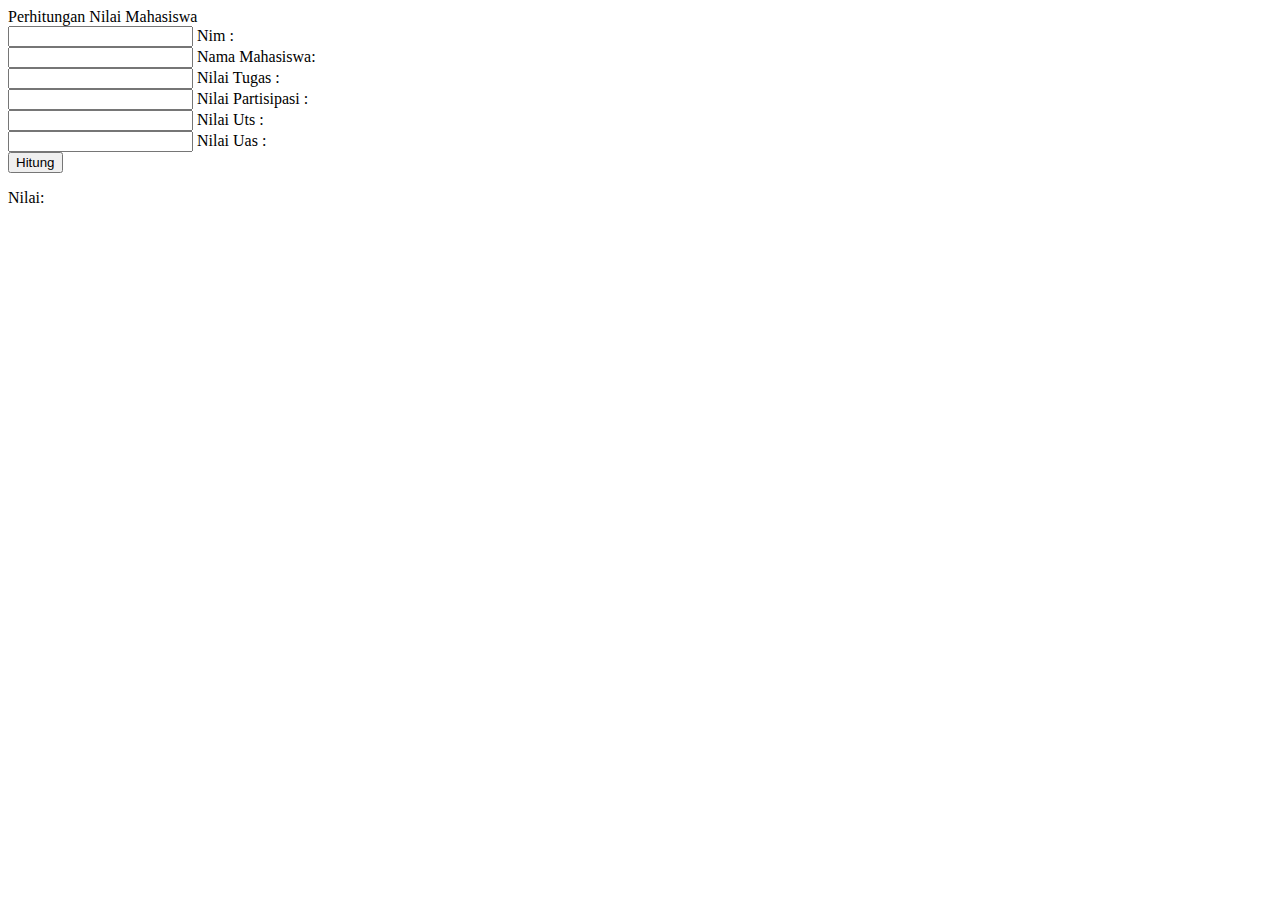
<file: Seftiani_JavaScript dan Jquery/Soal_1/index.html>
<!DOCTYPE html>
<html lang="en">
<head>
    <meta charset="UTF-8">
    <meta http-equiv="X-UA-Compatible" content="IE=edge">
    <meta name="viewport" content="width=device-width, initial-scale=1.0">
    <link href="https://cdn.jsdelivr.net/npm/bootstrap@5.0.2/dist/css/bootstrap.min.css" rel="stylesheet" integrity="sha384-EVSTQN3/azprG1Anm3QDgpJLIm9Nao0Yz1ztcQTwFspd3yD65VohhpuuCOmLASjC" crossorigin="anonymous">
    <title>Document</title>
</head>
<body>
    <section class="container-fluid">
        <section class="row mt-5 pt-5 justify-content-center">
            <section class="col-sm-6 col-md-4">
                <div class="card">
                    <div class="card-header">Perhitungan Nilai Mahasiswa</div>
                    <div class="card-body">
                        <form name="form" class="form-container">
                            <div class="form-floating mb-3 mt-3">
                                <input type="text" class="form-control" id="NIM" placeholder=" " name="" maxlength="12" onkeypress="return validasiAngka(event)">
                                <label for="ferrari">Nim :</label>
                            </div>
                            <div class="form-floating mb-3 mt-3">
                                <input type="text" class="form-control" id="nama" placeholder=" " name="" onkeypress="return validasiHuruf(event)">
                                <label for="ferrari">Nama Mahasiswa:</label>
                            </div>
                            <div class="form-floating mb-3 mt-3">
                                <input type="text" class="form-control" id="tugas" placeholder=" " name="" maxlength="3" onkeypress="return validasiAngka(event)">
                                <label for="ferrari">Nilai Tugas :</label>
                            </div>
                            <div class="form-floating mb-3 mt-3">
                                <input type="text" class="form-control" id="partisipasi" placeholder=" " name="" maxlength="3" onkeypress="return validasiAngka(event)">
                                <label for="ferrari">Nilai Partisipasi :</label>
                            </div>
                            <div class="form-floating mb-3 mt-3">
                                <input type="text" class="form-control" id="uts" placeholder=" " name="" maxlength="3" onkeypress="return validasiAngka(event)">
                                <label for="ferrari">Nilai Uts :</label>
                            </div>
                            <div class="form-floating mb-3 mt-3">
                                <input type="text" class="form-control" id="uas" placeholder=" " name="" maxlength="3" onkeypress="return validasiAngka(event)">
                                <label for="ferrari">Nilai Uas :</label>
                            </div>
                            <div class="mb-3 mt-3">
                                <button type="button" class="btn btn-primary" id="kirim">Hitung</button>
                            </div>
                        </form>
                    </div>
                    <div class="card-footer">
                        <p>Nilai:</p>
                        <span id="akhir"></span>
                    </div>
                </div>
            </section>
        </section>
        <section class="row justify-content-center">
            <section class="col-sm-6 col-md-4">
                <p id="akhir"></p>
            </section>
        </section>
    </section>
    <script>
        function validasiAngka(evt) {
            let masukan = (evt.which) ? evt.which : event.masukan
            if (masukan > 31 && (masukan < 48 || masukan > 57)){
                return false;
            }
            return true;
        }

        function validasiHuruf(evt){
        var charCode = (evt.which) ? evt.which : event.keyCode
        if ((charCode < 65 || charCode > 90)&&(charCode < 97 || charCode > 122)&&charCode>32){
            return false;
        }
        return true;
    }

        document.getElementById('kirim').addEventListener("click", kalkulasi)

        function kalkulasi() {
            let nim = document.getElementById('NIM').value;
            let nama = document.getElementById('nama').value;
            let tugas = document.getElementById('tugas').value;
            let partisipasi = document.getElementById('partisipasi').value;
            let uts = document.getElementById('uts').value;
            let uas = document.getElementById('uas').value;

            if (nim === "" || nama === "" || tugas == 0 || partisipasi == 0 || uts == 0 || uas == 0) {
                alert("Mohon Isi Semua Form dan Tidak Ada Yang Kosong!")
            } else {
                if (tugas > 100 || partisipasi > 100 || uts > 100 || uas > 100) {
                    alert("Mohon Maaf Nilai Angka Tidak Lebih Dari 100");
                } else {
                    let nilaiAngka = (Number(tugas)+Number(partisipasi)+Number(uts)+Number(uas))/4;
                    if (nilaiAngka <= 50) {
                        document.getElementById('akhir').innerHTML = "C";
                    } else if (nilaiAngka > 50 && nilaiAngka <= 60) {
                        document.getElementById('akhir').innerHTML = "C+";
                    } else if (nilaiAngka > 60 && nilaiAngka <= 70) {
                        document.getElementById('akhir').innerHTML = "B";
                    } else if (nilaiAngka > 70 && nilaiAngka <= 80) {
                        document.getElementById('akhir').innerHTML = "B+";
                    } else if (nilaiAngka > 80 && nilaiAngka <= 90) {
                        document.getElementById('akhir').innerHTML = "A";
                    } else if (nilaiAngka > 90 && nilaiAngka <= 100) {
                        document.getElementById('akhir').innerHTML = "A+";
                    }
                }
            }
        }
    </script>
</body>
</html>
</file>
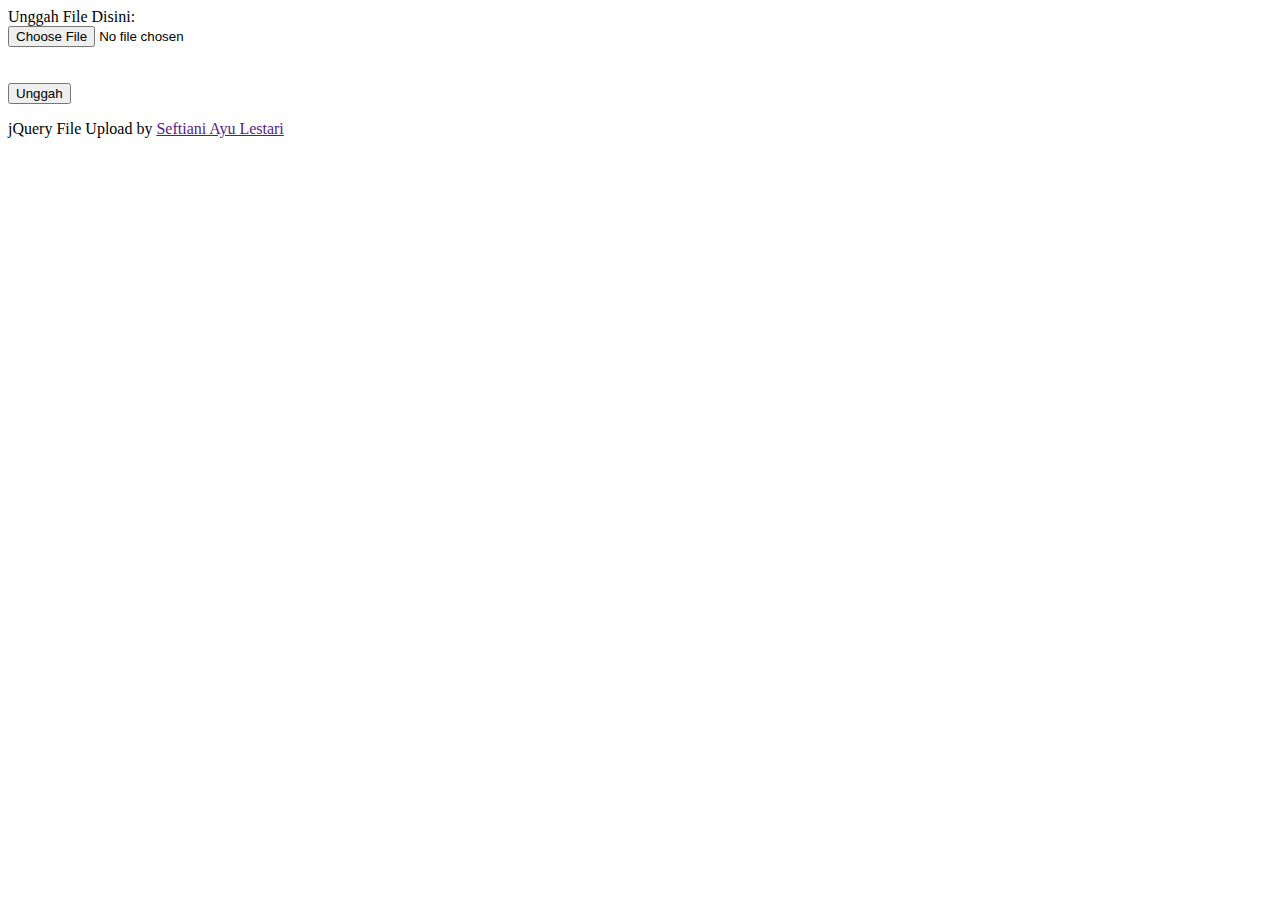
<file: Seftiani_JavaScript dan Jquery/Soal_2/index.html>
<!DOCTYPE html>
<html lang="en">
<head>
    <meta charset="UTF-8">
    <meta http-equiv="X-UA-Compatible" content="IE=edge">
    <meta name="viewport" content="width=device-width, initial-scale=1.0">
    <link href="https://cdn.jsdelivr.net/npm/bootstrap@5.0.2/dist/css/bootstrap.min.css" rel="stylesheet" integrity="sha384-EVSTQN3/azprG1Anm3QDgpJLIm9Nao0Yz1ztcQTwFspd3yD65VohhpuuCOmLASjC" crossorigin="anonymous">
    <link rel="stylesheet" href="toastr/toastr.css">
    <title>Document</title>
</head>
<body>
    <section class="container-fluid">
        <section class="mt-5 pt-5 row justify-content-center">
            <section class="col-md-6 col-sm-12">
                <section class="card">
                    <div class="card-header">Unggah File Disini:</div>
                    <div class="card-body">
                        <div class="row">
                            <div class="col-md-10">
                                <input type="file" class="form-control" id="file" />
                            </div>
                            <div class="col">
                                <br><br>
                                <button class="btn btn-success" id="upload">Unggah</button>
                            </div>
                        </div>
                    </div>
                </section>
            </section>
        </section>
    </section>
    <footer class="bg-blue text-black text-center pb-3 fixed-bottom">
        <p>jQuery File Upload by <a href="" class="fw-bold text-black">Seftiani Ayu Lestari</a></p>
      </footer>
    <script src="toastr/jquery.js"></script>
    <script src="toastr/toastr.min.js"></script>
    <script src="https://cdn.jsdelivr.net/npm/bootstrap@5.0.2/dist/js/bootstrap.bundle.min.js" integrity="sha384-MrcW6ZMFYlzcLA8Nl+NtUVF0sA7MsXsP1UyJoMp4YLEuNSfAP+JcXn/tWtIaxVXM" crossorigin="anonymous"></script>
    <!-- <script src="https://ajax.googleapis.com/ajax/libs/jquery/3.3.1/jquery.min.js"></script> -->
    <script>
        $('#upload').on("click", function () {
            let file = $("#file").prop("files")[0];
            let form = new FormData();
            form.append("file", file);
            // alert(form);
            $.ajax({
                url: "upload.php",
                cache: false,
                contentType: false, 
                processData: false,
                data: form,
                type: 'post',
                success: function (resp) {
                    toastr.options = {
                        "closeButton": true,
                        "debug": false,
                        "newestOnTop": false,
                        "progressBar": true,
                        "positionClass": "toast-top-center",
                        "preventDuplicates": true,
                        "onclick": null,
                        "showDuration": "300",
                        "hideDuration": "1000",
                        "timeOut": "5000",
                        "extendedTimeOut": "1000",
                        "showEasing": "swing",
                        "hideEasing": "linear",
                        "showMethod": "fadeIn",
                        "hideMethod": "fadeOut"
                        }
                    toastr["success"]("File Berhasil di Upload!", "Success")
                }
            });
        });

        $("#file").change(function () {
            let allowed = ['aplication/pdf', 'application/vnd.openxmlformats-officedocument.spreadsheetml.sheet', 'application/vnd.ms-excel'];
            let file = this.files[0];
            let typeFile = file.type;
            if(!allowed.includes(typeFile)){
                toastr.options = {
                    "closeButton": true,
                    "debug": false,
                    "newestOnTop": false,
                    "progressBar": true,
                    "positionClass": "toast-top-center",
                    "preventDuplicates": true,
                    "onclick": null,
                    "showDuration": "300",
                    "hideDuration": "1000",
                    "timeOut": "5000",
                    "extendedTimeOut": "1000",
                    "showEasing": "swing",
                    "hideEasing": "linear",
                    "showMethod": "fadeIn",
                    "hideMethod": "fadeOut"
                    }
                toastr["warning"]("Hanya Support File jenis PDF/Excel!", "Warning")
                $("#file").val('');
                return false;
            }
        })
    </script>
</body>
</html>
</file>
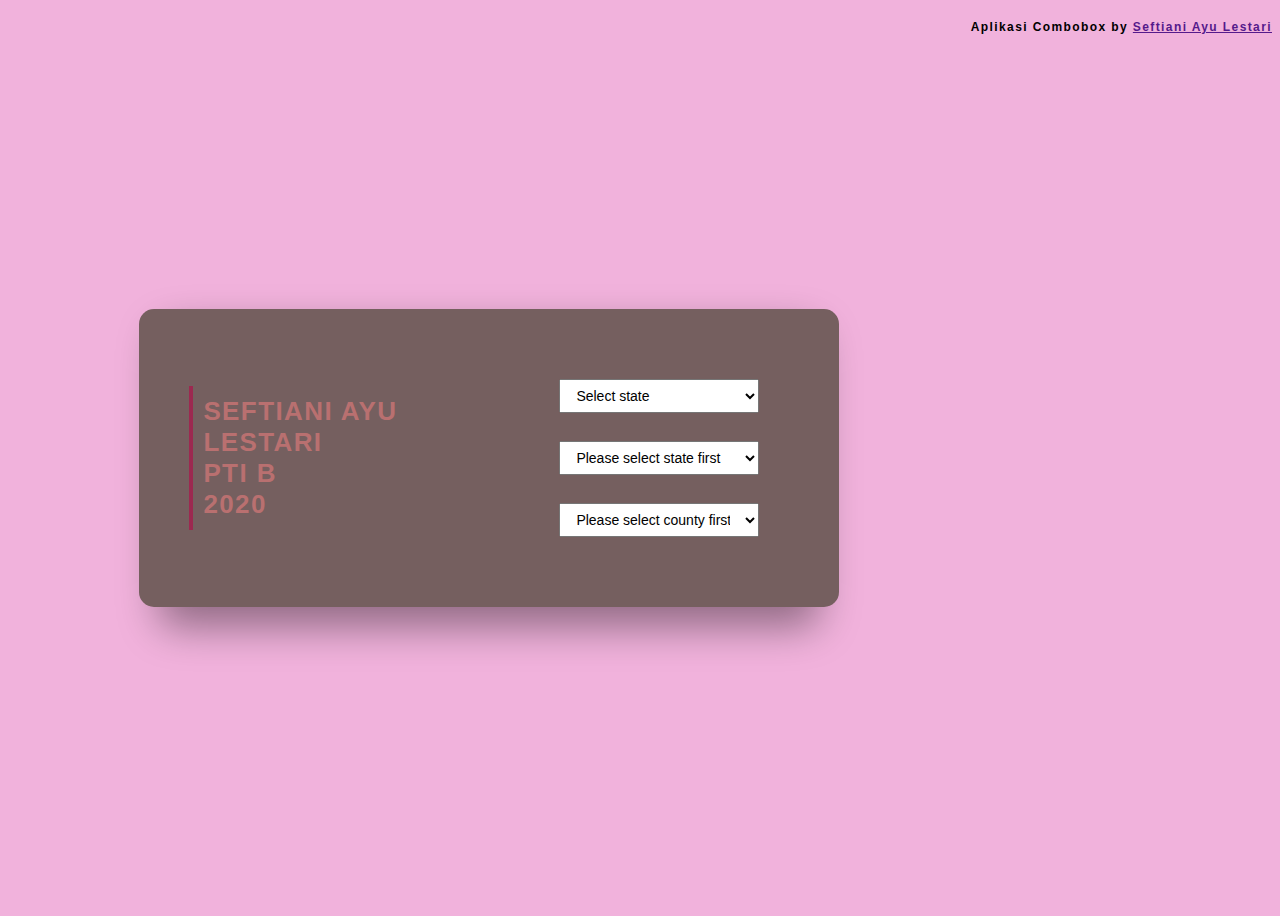
<file: Seftiani_JavaScript dan Jquery/Soal_3/index.html>
<!DOCTYPE html>
<html>
<head>
  <title></title>
  <link href="https://fonts.googleapis.com/css?family=Righteous&display=swap" rel="stylesheet">
   <link rel="stylesheet" href="https://cdnjs.cloudflare.com/ajax/libs/animate.css/3.7.2/animate.min.css">
  <style>
  
body {
  background:#f1b2dc;
  font-size: 12px;
}

body, button, input {
  font-family: 'Righteous', cursive;
  font-weight: 700;
  letter-spacing: 1.4px;
}

.background {
  display: flex;
  min-height: 100vh;
}

.container {
  flex: 0 1 700px;
  margin: auto;
  padding: 10px;
}

.screen {
  position: relative;
  background: #755f5f;
  border-radius: 15px;
}

.screen:after {
  content: '';
  display: block;
  position: absolute;
  top: 0;
  left: 20px;
  right: 20px;
  bottom: 0;
  border-radius: 15px;
  box-shadow: 0 20px 40px rgba(0, 0, 0, .4);
  z-index: -1;
}

.screen-body {
  display: flex;
}

.screen-body-item {
  flex: 1;
  padding: 50px;
}

.screen-body-item.left {
  display: flex;
  flex-direction: column;
  justify-content: center;
  align-items: center;

}

.app-title {
  display: flex;
  /*flex-direction: column;*/
  justify-content: center;
  align-items: center;
  color: #b97070;
  font-size: 26px;
  text-transform: uppercase;
  border-left: 4px solid #9c2950;
  padding: 10px;
}

.app-form-group {
  margin-bottom: 15px;
}

.app-form-group.buttons {
  margin-bottom: 0;
  text-align: right;
}

.form-control {
    display: block;
    width: 35%;
    height: 34px;
    padding: 6px 12px;
    font-size: 14px;
    line-height: 1.42857143;
  }
  body {font-family: Arial, Helvetica, sans-serif;}

  </style>
</head>
<body>

<div class="background">
  <div class="container">
    <div class="screen">
      <div class="screen-body">
        <div class="screen-body-item left">
          <div class="app-title">
            <div class="animated infinite pulse">
              Seftiani Ayu Lestari <br> PTI B <br> 2020
            </div>
          </div>
        </div>
        <div class="screen-body-item">
            <form name="myform" style="padding:20px;" id="myForm">
    <select name="optone" class="selectDD form-control" style="width: 95%;" id="stateSel" size="1">
        <option value="" selected="selected">Select state</option>
    </select>
    <br>
    <br>
    <select name="opttwo" class="selectDD form-control" style="width: 95%;" id="countySel" size="1">
        <option value="" selected="selected">Please select state first</option>
    </select>
    <br>
    <br>
    <select name="optthree" class="selectDD form-control" style="width: 95%;" id="citySel" size="1">
        <option value=""  selected="selected">Please select county first</option>
    </select>
</form>
      </div>

    </div>

  </div>
</div>

<script>
var stateObject = {
    "Jawa Timur": {
        "Surabaya": ["Tambaksari", "Sukolilo", "Gubeng", "Wonokromo", "Wonocolo", "Tegalsari", "Sukolilo", "Semampir"],
        "Kediri": ["Gurah", " Pagu", "Wates", "Badas", "Banyakan", "Grogol", "Gurah", "Kepung", "Mojo", "Ngadiluwih"],
        "Malang":["Pakis", "Kepanjen", "Gondanglegi", "Blimbing", "Kandangan", "Klojen", "Sukun", "Kedungkandang"],
        "Nganjuk" : ["Baron", "Bagor", "Berbek", "Gondang", "Jatikalen","Kertosono", "Lengkong", "Loceret", "Ngetos"]
    },
    "Jawa Barat": {
        "Bogor": ["Cibinong", "Bojonggede"],
        "Bandung": ["Pacet", "Pangalengan"],
        "Jakarta": ["Jakarta Pusat", "Jakarta Utara", "Jakarta Barat"]
    },
  "Jawa Tengah": {
        "Brebes": ["Banjarharjo.", "Losari", "Jatibarang"],
        "Semarang": ["Gunungpati", "Mijen"],
        "Banyumas": ["Ajibarang", "Banyumas", "Baturraden", "Cilongok", "Gumelar"],
        "Purwokerto": ["Kranji", "Mersi", "Sokanegara"]
    }
}
window.onload = function(){
  var stateSel = document.getElementById("stateSel"),
  countySel = document.getElementById("countySel"),
  citySel = document.getElementById("citySel");
  
  for (var state in stateObject){
    stateSel.options[stateSel.options.length] = new Option(state, state);
  }
  
  stateSel.onchange = function(){
    countySel.length = 1;
    citySel.length =1;
    if(this.selectedIndes < 1) return;
    for(var county in stateObject[this.value]){
      countySel.options[countySel.options.length] = new Option(county, county);
    }
  }
  
  stateSel.onchange();
  
  countySel.onchange = function(){
    citySel.length = 1;
    if(this.selectedIndex < 1) return;
    
    var cities = stateObject[stateSel.value][this.value];
    for(var i = 0; i < cities.length; i++){
      citySel.options[citySel.options.length] = new Option(cities[i], cities[i]);
    }
  }
}
  </script>

</body>
<footer class="bg-blue text-black text-center pb-3 fixed-bottom">
    <p>Aplikasi Combobox by <a href="" class="fw-bold text-black">Seftiani Ayu Lestari</a></p>
</footer>
</html>
</file>
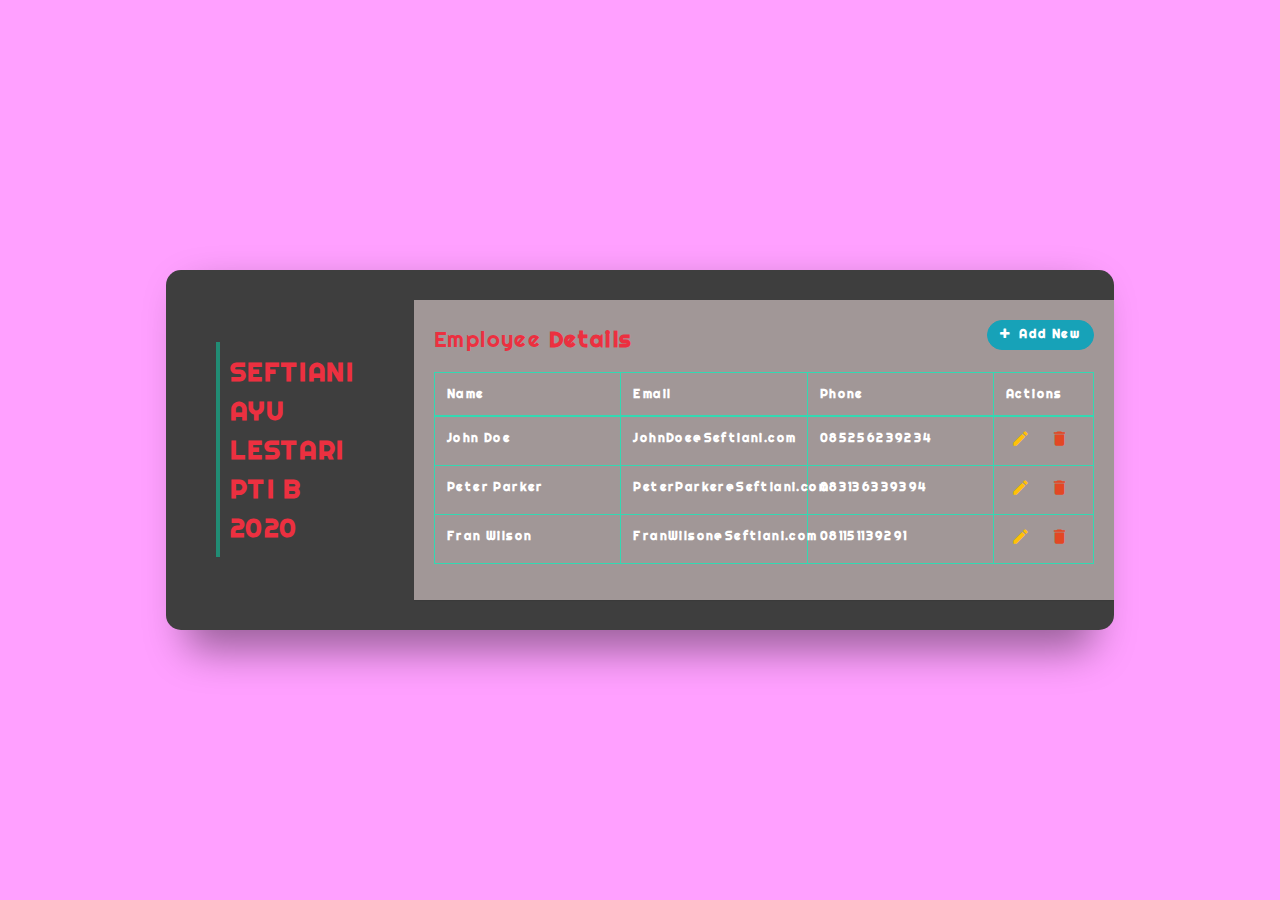
<file: Seftiani_JavaScript dan Jquery/Soal_4/index.html>
<!DOCTYPE html>
<html>
<head>
  <title></title>
  <link href="https://fonts.googleapis.com/css?family=Righteous&display=swap" rel="stylesheet">
  <link rel="stylesheet" href="https://cdnjs.cloudflare.com/ajax/libs/animate.css/3.7.2/animate.min.css">
  <link rel="stylesheet" href="https://fonts.googleapis.com/css?family=Roboto|Varela+Round|Open+Sans">
  <link rel="stylesheet" href="https://stackpath.bootstrapcdn.com/bootstrap/4.5.0/css/bootstrap.min.css">
  <link rel="stylesheet" href="https://fonts.googleapis.com/icon?family=Material+Icons">
  <link rel="stylesheet" href="https://maxcdn.bootstrapcdn.com/font-awesome/4.7.0/css/font-awesome.min.css">
  <script src="https://code.jquery.com/jquery-3.5.1.min.js"></script>
  <script src="https://cdn.jsdelivr.net/npm/popper.js@1.16.0/dist/umd/popper.min.js"></script>
  <script src="https://stackpath.bootstrapcdn.com/bootstrap/4.5.0/js/bootstrap.min.js"></script>
  <style>
  
body {
  background:#ffa0ff;
  font-size: 12px;
}

body, button, input {
  font-family: 'Righteous', cursive;
  font-weight: 700;
  letter-spacing: 1.4px;
}

.background {
  display: flex;
  min-height: 100vh;
}

.container {
  flex: 0 1 700px;
  margin: auto;
  padding: 10px;
}

.screen {
  position: relative;
  background: #3e3e3e;
  border-radius: 15px;
}

.screen:after {
  content: '';
  display: block;
  position: absolute;
  top: 0;
  left: 20px;
  right: 20px;
  bottom: 0;
  border-radius: 15px;
  box-shadow: 0 20px 40px rgba(0, 0, 0, .4);
  z-index: -1;
}

.screen-body {
  display: flex;
}

.screen-body-item {
  flex: 1;
  padding: 50px;
}

.screen-body-item.left {
  display: flex;
  flex-direction: column;
  justify-content: center;
  align-items: center;

}

.app-title {
  display: flex;
  /*flex-direction: column;*/
  justify-content: center;
  align-items: center;
  color: #ec3040;
  font-size: 26px;
  text-transform: uppercase;
  border-left: 4px solid #218c74;
  padding: 10px;
}

.app-form-group {
  margin-bottom: 15px;
}

.app-form-group.buttons {
  margin-bottom: 0;
  text-align: right;
}

.table-wrapper {
    width: 700px;
    margin: 30px auto;
    background: #a19797;
    color: #ec3040;
    padding: 20px;  
    box-shadow: 0 1px 1px rgba(0,0,0,.05);
}
.table-title {
    padding-bottom: 10px;
    margin: 0 0 10px;
}
.table-title h2 {
    margin: 6px 0 0;
    font-size: 22px;
}
.table-title .add-new {
    float: right;
    height: 30px;
    font-weight: bold;
    font-size: 12px;
    text-shadow: none;
    min-width: 100px;
    border-radius: 50px;
    line-height: 13px;
}
.table-title .add-new i {
    margin-right: 4px;
}
table.table {
    table-layout: fixed;
}
table.table tr th, table.table tr td {
    border-color: #33d9b2;
    color: #FFF;
}
table.table th i {
    font-size: 13px;
    margin: 0 5px;
    cursor: pointer;
}
table.table th:last-child {
    width: 100px;
}
table.table td a {
    cursor: pointer;
    display: inline-block;
    margin: 0 5px;
    min-width: 24px;
}    
table.table td a.add {
    color: #27C46B;
}
table.table td a.edit {
    color: #FFC107;
}
table.table td a.delete {
    color: #E34724;
}
table.table td i {
    font-size: 19px;
}
table.table td a.add i {
    font-size: 24px;
    margin-right: -1px;
    position: relative;
    top: 3px;
}    
table.table .form-control {
    height: 32px;
    line-height: 32px;
    box-shadow: none;
    border-radius: 2px;
}
table.table .form-control.error {
    border-color: #f50000;
}
table.table td .add {
    display: none;
}

  </style>
</head>
<body>

<div class="background">
  <div class="container">
    <div class="screen">
      <div class="screen-body">
        <div class="screen-body-item left">
          <div class="app-title">
            <div class="animated infinite pulse">
              Seftiani Ayu Lestari <br> PTI B <br> 2020
            </div>
          </div>
        </div>
        <div class="table-wrapper">
            <div class="table-title">
                <div class="row">
                    <div class="col-sm-8"><h2>Employee <b>Details</b></h2></div>
                    <div class="col-sm-4">
                        <button type="button" class="btn btn-info add-new"><i class="fa fa-plus"></i> Add New</button>
                    </div>
                </div>
            </div>
            <table class="table table-bordered">
                <thead>
                    <tr>
                        <th>Name</th>
                        <th>Email</th>
                        <th>Phone</th>
                        <th>Actions</th>
                    </tr>
                </thead>
                <tbody>
                    <tr>
                        <td>John Doe</td>
                        <td>JohnDoe@Seftiani.com</td>
                        <td>085256239234</td>
                        <td>
                            <a class="add" title="Add" data-toggle="tooltip"><i class="material-icons">&#xE03B;</i></a>
                            <a class="edit" title="Edit" data-toggle="tooltip"><i class="material-icons">&#xE254;</i></a>
                            <a class="delete" title="Delete" data-toggle="tooltip"><i class="material-icons">&#xE872;</i></a>
                        </td>
                    </tr>
                    <tr>
                        <td>Peter Parker</td>
                        <td>PeterParker@Seftiani.com</td>
                        <td>083136339394</td>
                        <td>
                            <a class="add" title="Add" data-toggle="tooltip"><i class="material-icons">&#xE03B;</i></a>
                            <a class="edit" title="Edit" data-toggle="tooltip"><i class="material-icons">&#xE254;</i></a>
                            <a class="delete" title="Delete" data-toggle="tooltip"><i class="material-icons">&#xE872;</i></a>
                        </td>
                    </tr>
                    <tr>
                        <td>Fran Wilson</td>
                        <td>FranWilson@Seftiani.com</td>
                        <td>081151139291</td>
                        <td>
                            <a class="add" title="Add" data-toggle="tooltip"><i class="material-icons">&#xE03B;</i></a>
                            <a class="edit" title="Edit" data-toggle="tooltip"><i class="material-icons">&#xE254;</i></a>
                            <a class="delete" title="Delete" data-toggle="tooltip"><i class="material-icons">&#xE872;</i></a>
                        </td>
                    </tr>      
                </tbody>
            </table>
        </div>

    </div>

  </div>
</div>

<script>
$(document).ready(function(){
  $('[data-toggle="tooltip"]').tooltip();
  var actions = $("table td:last-child").html();

    $(".add-new").click(function(){
    $(this).attr("disabled", "disabled");
    var index = $("table tbody tr:last-child").index();
        var row = '<tr>' +
            '<td><input type="text" class="form-control" name="nama" id="nama"></td>' +
            '<td><input type="text" class="form-control" name="email" id="email"></td>' +
            '<td><input type="text" class="form-control" name="notelepon" id="notelepon"></td>' +
      '<td>' + actions + '</td>' +
        '</tr>';
      $("table").append(row);   
    $("table tbody tr").eq(index + 1).find(".add, .edit").toggle();
        $('[data-toggle="tooltip"]').tooltip();
    });
  // Add row on add button click
  $(document).on("click", ".add", function(){
    var empty = false;
    var input = $(this).parents("tr").find('input[type="text"]');
        input.each(function(){
      if(!$(this).val()){
        $(this).addClass("error");
        empty = true;
      } else{
                $(this).removeClass("error");
            }
    });
    $(this).parents("tr").find(".error").first().focus();
    if(!empty){
      input.each(function(){
        $(this).parent("td").html($(this).val());
      });     
      $(this).parents("tr").find(".add, .edit").toggle();
      $(".add-new").removeAttr("disabled");
    }   
    });
  // Edit row on edit button click
  $(document).on("click", ".edit", function(){    
        $(this).parents("tr").find("td:not(:last-child)").each(function(){
      $(this).html('<input type="text" class="form-control" value="' + $(this).text() + '">');
    });   
    $(this).parents("tr").find(".add, .edit").toggle();
    $(".add-new").attr("disabled", "disabled");
    });
  // Delete row on delete button click
  $(document).on("click", ".delete", function(){
        $(this).parents("tr").remove();
    $(".add-new").removeAttr("disabled");
    });
});
</script>


</body>
</html>
</file>
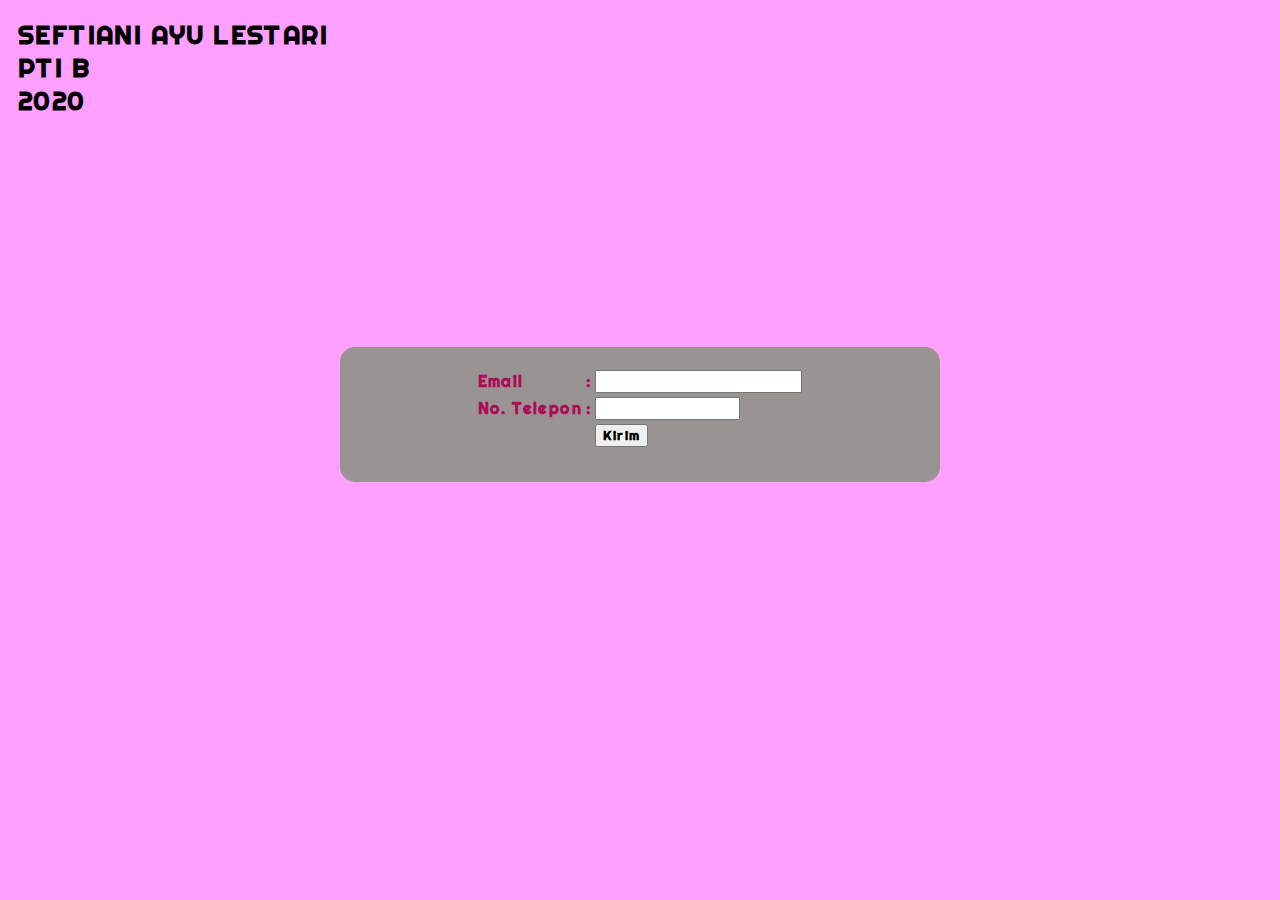
<file: Seftiani_JavaScript dan Jquery/Soal_5/index.html>
<html>
<head>
<title></title>
  <link href="https://fonts.googleapis.com/css?family=Righteous&display=swap" rel="stylesheet">
  <link rel="stylesheet" href="https://cdnjs.cloudflare.com/ajax/libs/animate.css/3.7.2/animate.min.css">
<style type="text/css">

body {
  background:#ffa0ff;
  font-size: 12px;
}

body, button, input {
  font-family: 'Righteous', cursive;
  font-weight: 700;
  letter-spacing: 1.4px;
}

#kotak {
padding: 220px;
width: 600px;
margin: auto;

}
#form {
  padding: 20px;
  background: #999393;
  border-radius: 15px;

}

#form p{
color: #af0c58;
}

.app-title {
  text-transform: uppercase;
  font-size: 26px;
  padding: 10px;
}

</style>
</head>
<body>
<div class="app-title">
<div class="animated infinite pulse">
Seftiani Ayu Lestari <br> PTI B <br> 2020
</div>
</div>
<div id="kotak">

<div id="form">
<form method="post" onsubmit="return Validasi();">
<table align="center">
<tr>
<td align="left"><p><b>Email</b></p></td>
<td><p><b>:</b></p></td>
<td align="left"><input type="text" size="30" id="email"></td>

</tr>

</tr>
<tr>
<td align="left"><p><b>No. Telepon</b></p></td>
<td><p><b>:</b></p></td>
<td align="left"><input type="text" id="notelepon"></td>

</tr>

<tr>
<td></td>
<td></td>
<td><input type="submit" name="submit" value="Kirim"></td>

</tr>
</form>
</table>

</div>
</div>

<script type="text/javascript">
function Validasi(){

var angka = "0123456789";
var x = 0;
var email=document.getElementById('email').value;
var notelepon=document.getElementById('notelepon').value;
if (email=="" || notelepon ==""){
alert("Form Ada Yang Kosong");

}

if ((email.indexOf('@',0)==-1) || (email.indexOf('.',0)==-1)){	
alert("Penulisan Email Kurang Tepat");

}


if (notelepon.length!=12) {
alert("Panjang Nomor Telepon Harus 12");
return false;
}

for (var i=0; i < notelepon.length; i++) {

digitb = "" + notelepon.substring(i, i+1);
if (angka.indexOf(digita) == "-1") {
window.alert("Karakter pada Kode POs yang dimasukkan salah (harus angka semua)");
return false;
}

if (angka.indexOf(digitb) == "-1") {
window.alert("Karakter pada No Telepon yang dimasukkan salah (harus angka semua)");
return false;
}

}
return true;

}

</script>

</body>

</html>
</file>
<file: Seftiani_JavaScript dan Jquery/Soal_2/toastr/toastr.css>
.toast-title {
  font-weight: bold;
}
.toast-message {
  -ms-word-wrap: break-word;
  word-wrap: break-word;
}
.toast-message a,
.toast-message label {
  color: #FFFFFF;
}
.toast-message a:hover {
  color: #CCCCCC;
  text-decoration: none;
}
.toast-close-button {
  position: relative;
  right: -0.3em;
  top: -0.3em;
  float: right;
  font-size: 20px;
  font-weight: bold;
  color: #FFFFFF;
  -webkit-text-shadow: 0 1px 0 #ffffff;
  text-shadow: 0 1px 0 #ffffff;
  opacity: 0.8;
  -ms-filter: progid:DXImageTransform.Microsoft.Alpha(Opacity=80);
  filter: alpha(opacity=80);
  line-height: 1;
}
.toast-close-button:hover,
.toast-close-button:focus {
  color: #000000;
  text-decoration: none;
  cursor: pointer;
  opacity: 0.4;
  -ms-filter: progid:DXImageTransform.Microsoft.Alpha(Opacity=40);
  filter: alpha(opacity=40);
}
.rtl .toast-close-button {
  left: -0.3em;
  float: left;
  right: 0.3em;
}
/*Additional properties for button version
 iOS requires the button element instead of an anchor tag.
 If you want the anchor version, it requires `href="#"`.*/
button.toast-close-button {
  padding: 0;
  cursor: pointer;
  background: transparent;
  border: 0;
  -webkit-appearance: none;
}
.toast-top-center {
  top: 0;
  right: 0;
  width: 100%;
}
.toast-bottom-center {
  bottom: 0;
  right: 0;
  width: 100%;
}
.toast-top-full-width {
  top: 0;
  right: 0;
  width: 100%;
}
.toast-bottom-full-width {
  bottom: 0;
  right: 0;
  width: 100%;
}
.toast-top-left {
  top: 12px;
  left: 12px;
}
.toast-top-right {
  top: 12px;
  right: 12px;
}
.toast-bottom-right {
  right: 12px;
  bottom: 12px;
}
.toast-bottom-left {
  bottom: 12px;
  left: 12px;
}
#toast-container {
  position: fixed;
  z-index: 999999;
  pointer-events: none;
  /*overrides*/
}
#toast-container * {
  -moz-box-sizing: border-box;
  -webkit-box-sizing: border-box;
  box-sizing: border-box;
}
#toast-container > div {
  position: relative;
  pointer-events: auto;
  overflow: hidden;
  margin: 0 0 6px;
  padding: 15px 15px 15px 50px;
  width: 300px;
  -moz-border-radius: 3px 3px 3px 3px;
  -webkit-border-radius: 3px 3px 3px 3px;
  border-radius: 3px 3px 3px 3px;
  background-position: 15px center;
  background-repeat: no-repeat;
  -moz-box-shadow: 0 0 12px #a1f868;
  -webkit-box-shadow: 0 0 12px #a1f868;
  box-shadow: 0 0 12px #a1f868;
  color: #FFFFFF;
  opacity: 0.8;
  -ms-filter: progid:DXImageTransform.Microsoft.Alpha(Opacity=80);
  filter: alpha(opacity=80);
}
#toast-container > div.rtl {
  direction: rtl;
  padding: 15px 50px 15px 15px;
  background-position: right 15px center;
}
#toast-container > div:hover {
  -moz-box-shadow: 0 0 12px #000000;
  -webkit-box-shadow: 0 0 12px #000000;
  box-shadow: 0 0 12px #000000;
  opacity: 1;
  -ms-filter: progid:DXImageTransform.Microsoft.Alpha(Opacity=100);
  filter: alpha(opacity=100);
  cursor: pointer;
}
#toast-container > .toast-info {
  background-image: url("[data-uri]") !important;
}
#toast-container > .toast-error {
  background-image: url("[data-uri]") !important;
}
#toast-container > .toast-success {
  background-image: url("[data-uri]") !important;
}
#toast-container > .toast-warning {
  background-image: url("[data-uri]") !important;
}
#toast-container.toast-top-center > div,
#toast-container.toast-bottom-center > div {
  width: 300px;
  margin-left: auto;
  margin-right: auto;
}
#toast-container.toast-top-full-width > div,
#toast-container.toast-bottom-full-width > div {
  width: 96%;
  margin-left: auto;
  margin-right: auto;
}
.toast {
  background-color: #030303;
}
.toast-success {
  background-color: #51A351;
}
.toast-error {
  background-color: #BD362F;
}
.toast-info {
  background-color: #2F96B4;
}
.toast-warning {
  background-color: #F89406;
}
.toast-progress {
  position: absolute;
  left: 0;
  bottom: 0;
  height: 4px;
  background-color: #000000;
  opacity: 0.4;
  -ms-filter: progid:DXImageTransform.Microsoft.Alpha(Opacity=40);
  filter: alpha(opacity=40);
}
/*Responsive Design*/
@media all and (max-width: 240px) {
  #toast-container > div {
    padding: 8px 8px 8px 50px;
    width: 11em;
  }
  #toast-container > div.rtl {
    padding: 8px 50px 8px 8px;
  }
  #toast-container .toast-close-button {
    right: -0.2em;
    top: -0.2em;
  }
  #toast-container .rtl .toast-close-button {
    left: -0.2em;
    right: 0.2em;
  }
}
@media all and (min-width: 241px) and (max-width: 480px) {
  #toast-container > div {
    padding: 8px 8px 8px 50px;
    width: 18em;
  }
  #toast-container > div.rtl {
    padding: 8px 50px 8px 8px;
  }
  #toast-container .toast-close-button {
    right: -0.2em;
    top: -0.2em;
  }
  #toast-container .rtl .toast-close-button {
    left: -0.2em;
    right: 0.2em;
  }
}
@media all and (min-width: 481px) and (max-width: 768px) {
  #toast-container > div {
    padding: 15px 15px 15px 50px;
    width: 25em;
  }
  #toast-container > div.rtl {
    padding: 15px 50px 15px 15px;
  }
}
</file>
